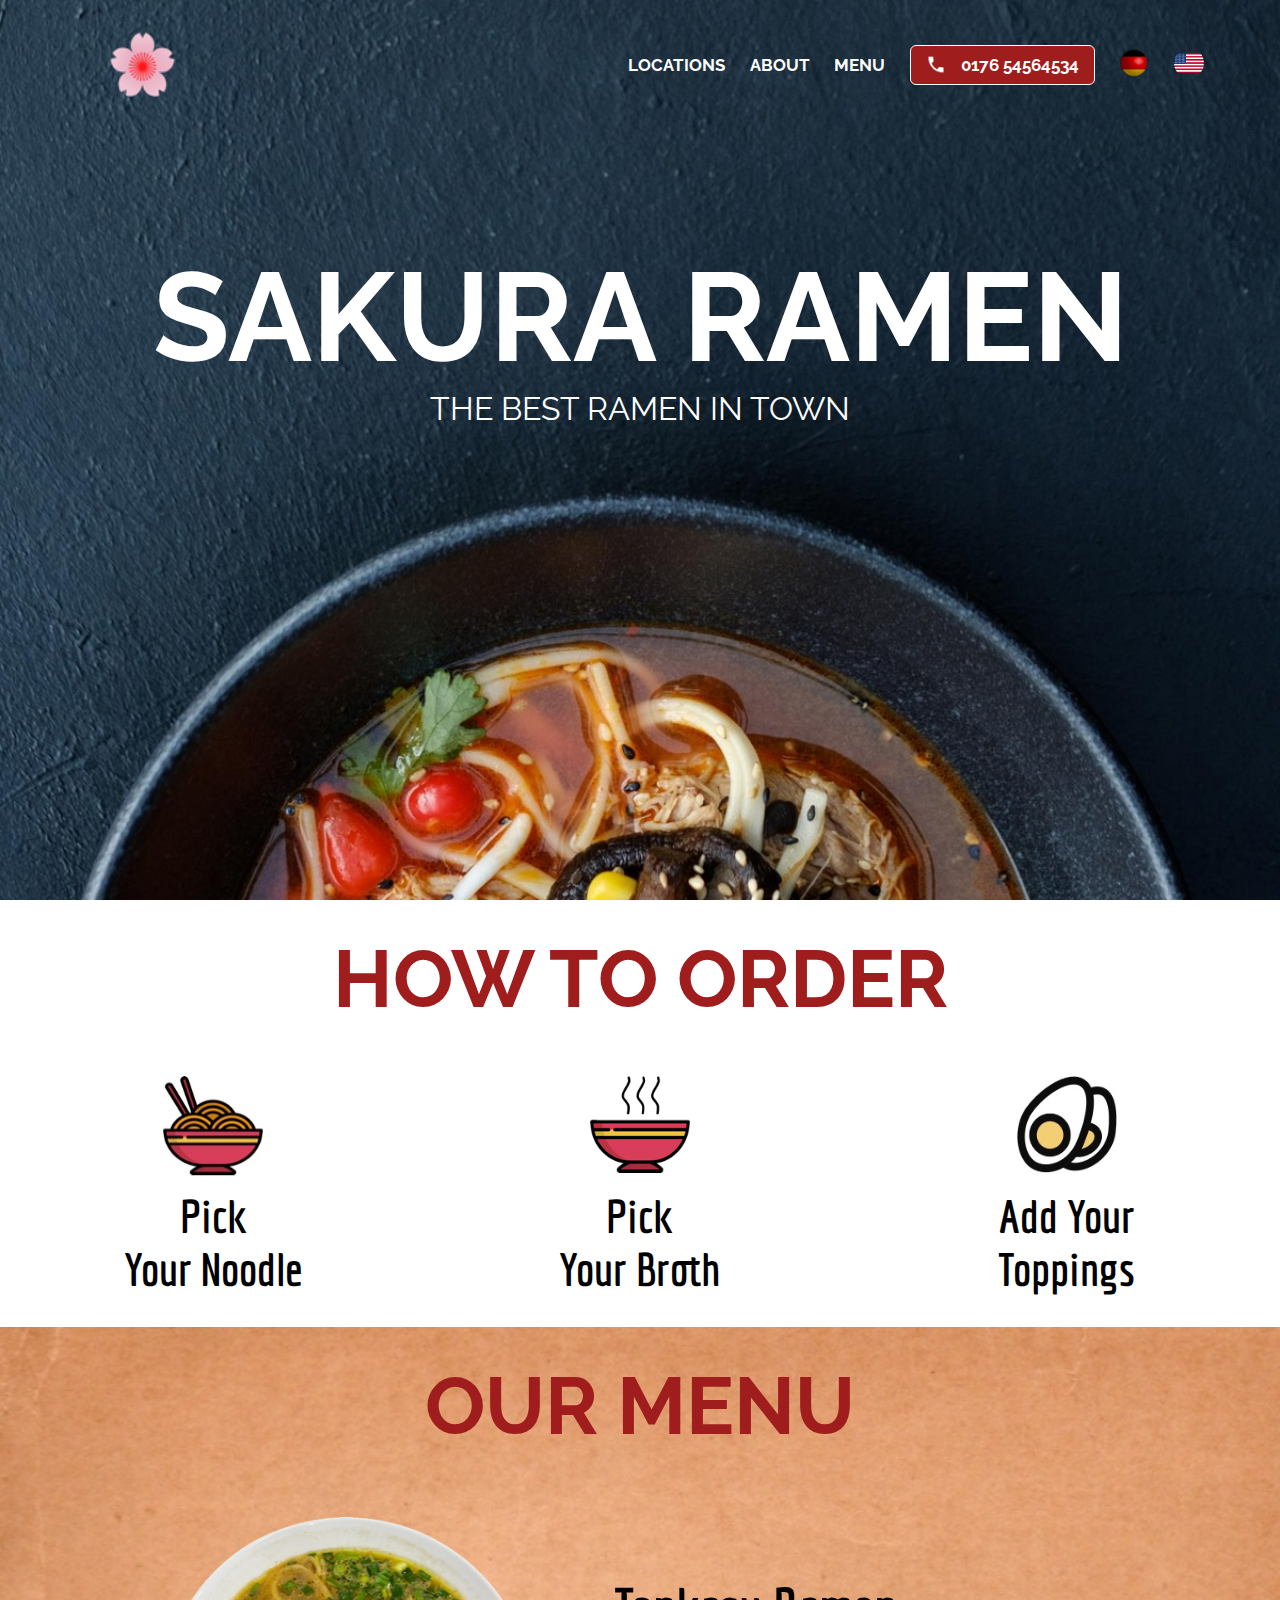
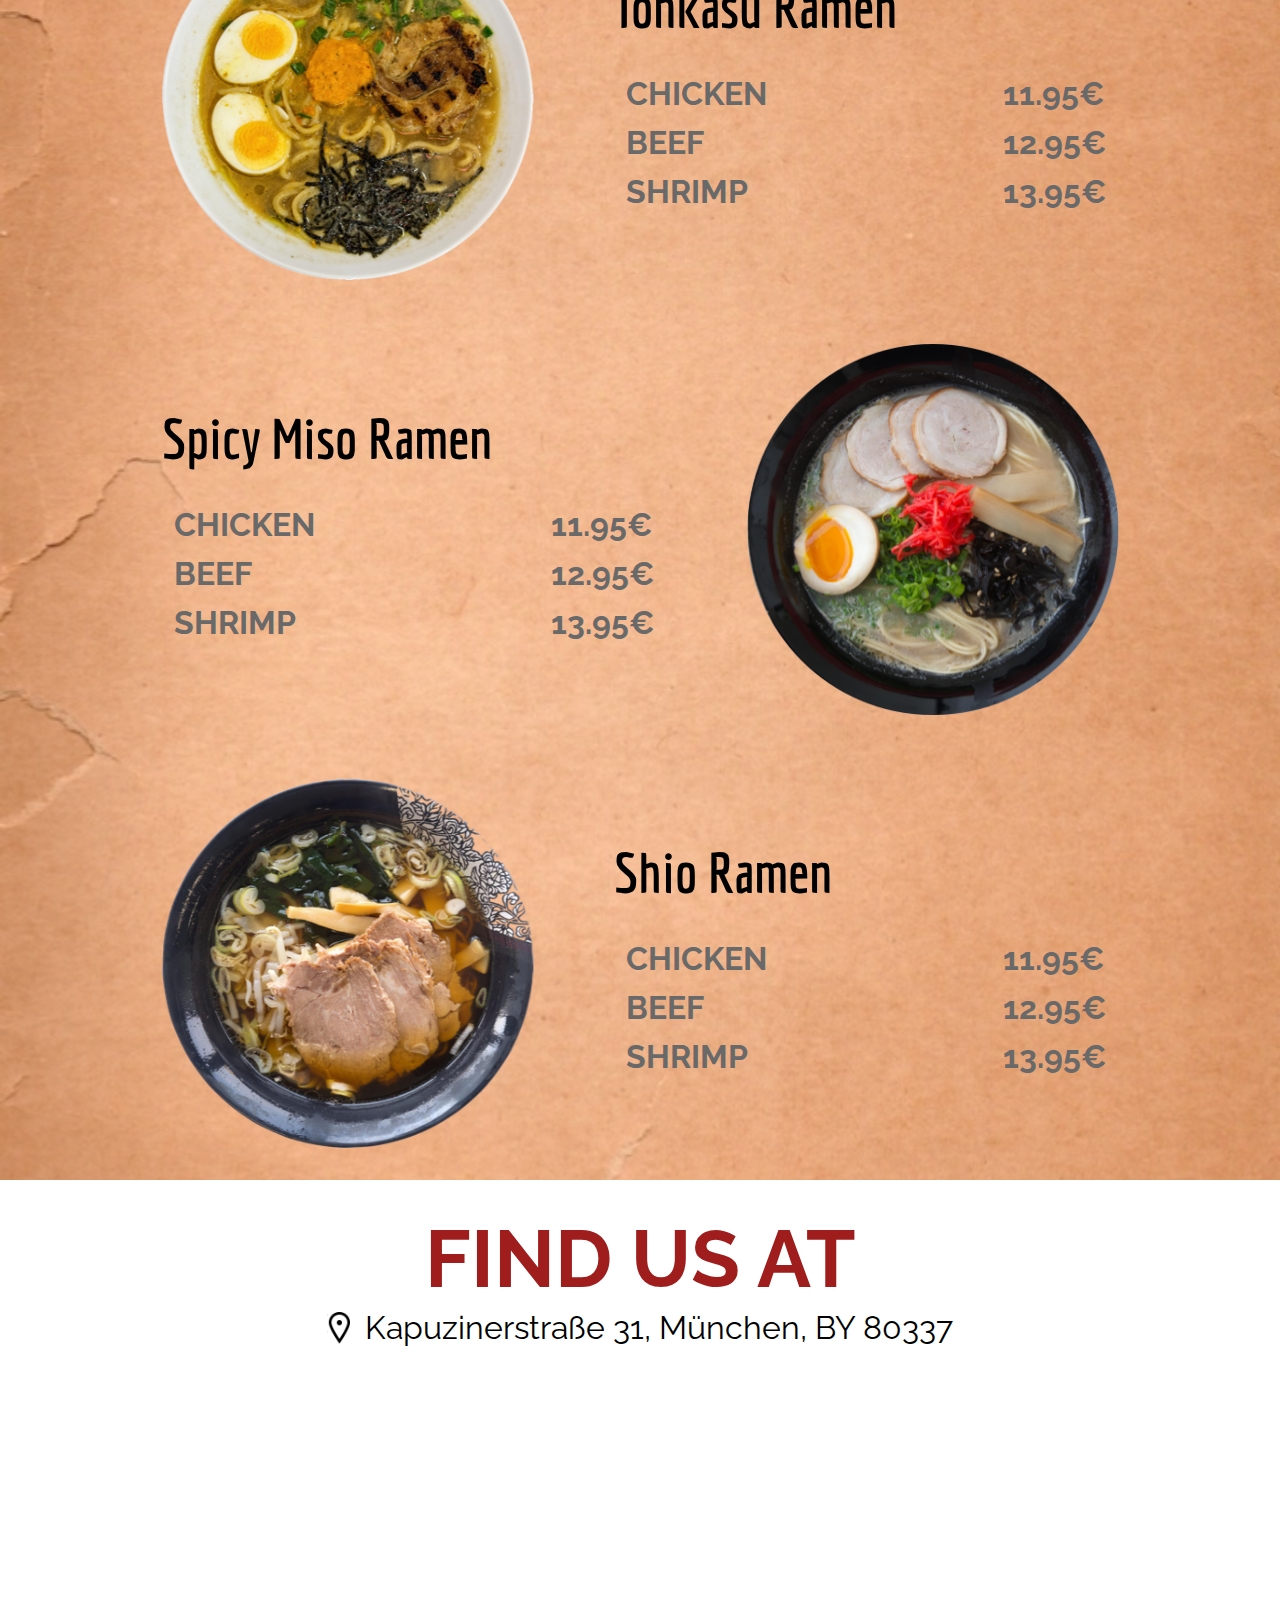
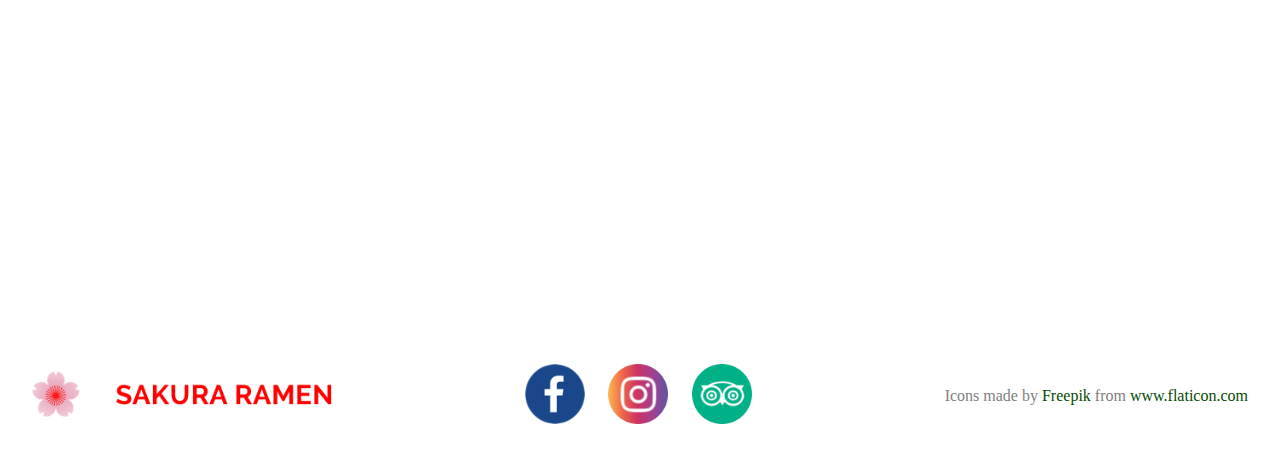
<file: index.html>
<!DOCTYPE html>
<html>
    <head>
        <title>✿ Sakura Ramen</title> 
        <meta http-equiv="Content-Type" content="text/html; charset=UTF-8">
        <meta name="viewport" content="width=device-width, initial-scale=1.0">
        <link rel="stylesheet" href="stylesheet.css"> 
        <!-- Font Raleway -->
        <link rel="preconnect" href="https://fonts.googleapis.com">
        <link rel="preconnect" href="https://fonts.gstatic.com" crossorigin>
        <link href="https://fonts.googleapis.com/css2?family=Playfair+Display:ital,wght@1,400;1,500;1,600;1,700;1,800;1,900&family=Raleway:ital,wght@0,100;0,200;0,300;0,400;0,500;0,600;0,700;0,800;0,900;1,100;1,200;1,300;1,400;1,500;1,600;1,700;1,800;1,900&display=swap" rel="stylesheet">
        <!-- Font economica -->
        <link rel="preconnect" href="https://fonts.googleapis.com">
        <link rel="preconnect" href="https://fonts.gstatic.com" crossorigin>
        <link href="https://fonts.googleapis.com/css2?family=Economica:ital,wght@0,400;0,700;1,400;1,700&family=Playfair+Display:ital,wght@1,400;1,500;1,600;1,700;1,800;1,900&family=Raleway:ital,wght@0,100;0,200;0,300;0,400;0,500;0,600;0,700;0,800;0,900;1,100;1,200;1,300;1,400;1,500;1,600;1,700;1,800;1,900&display=swap" rel="stylesheet">
        <link href="https://fonts.googleapis.com/css2?family=Lora&family=Merriweather:wght@300&family=Playfair+Display:ital@1&display=swap" rel="stylesheet">
        <script src="script.js"></script>
    </head>
    <body>
        <div class="body-div">
            <div class="header1">
                <!-- ##########  nav    -->
                <div class="nav flex">
                    <img class="nav_flower_pic" src="img/saku.png" alt="pinc_flower">
                    <div class="nav_items_right none font-family-raleway bold no-display flex">
                        <a class="hover_red" href="#locations" id="location">LOCATIONS</a>
                        <a class="hover_red" href="#about" id="aboute">ABOUT</a>
                        <a class="hover_red" href="#menu" id="menue">MENU</a>
                        <a class="red_phone_box flex" href="tel:017654564534" title="Telefonnummer">
                            <img src="img/phone.png" alt="telephone">
                                <span>0176 54564534</span>
                        </a>
                        <a class="translate none" href="#" onclick="toGerman()"><img src="img/German-Flag-Sphere.png"></a>
                        <a class="translate none" href="https://kevin-schumilo.developerakademie.net/SakuraRamen/index.html" ><img src="img/U.S.A.-Flag.png" alt=""></a> 
                    </div>
                </div>
                <div class="headline_area flex">
                    <h1 class="font-family-raleway bold">SAKURA RAMEN</h1>
                    <p class="font-family-raleway" id="headline-slogan">THE BEST RAMEN IN TOWN</p>
                </div>
            </div>
            <!-- HOW TO ORDER -->
            <div class="how_to_order">
                <h2 class="headline_how_to_order headline font-family-raleway bold flex" id="how-to-order">HOW TO ORDER</h2>
                <div class="orders flex">
                    <div class="order_item1_noodle flex">
                        <img class="order_item1_pic" src="img/bowl_icon.jpg" alt="pasta_bowl">
                        <div>  
                            <p id="pick-noodle1">Pick</p>
                            <p id="pick-noodle2">Your Noodle</p>
                        </div>  
                        <div class="orders-p-responsiv" id="pick-noodle-resp">Pick Your Noodle</div>
                    </div>
                    <div class="order_item2_broth  flex">
                        <img class="order_item2_pic" src="img/broth_icon.png" alt="bowl">
                        <p id="pick-broth1">Pick</p>
                        <p id="pick-broth2">Your Broth</p>
                        <div class="orders-p-responsiv" id="pick-broth-resp">Pick Your Broth</div>
                    </div>
                    <div class="order_item3_toppings  flex">
                        <img class="order_item3_pic" src="img/eggs_icon.jpg" alt="half_eggs">
                        <p id="add-toppings">Add Your Toppings</p>
                        <div class="orders-p-responsiv" id="add-toppings-resp">Add Your Toppings</div>
                    </div>
                </div>
            </div>
            <!-- OUR MENU -->
            <div class="our_menu" id="menu">
                <h2 class="headline_our_menu headline font-family-raleway bold flex" id="our-menu">OUR MENU</h2>
                <div class="menu_list flex">
                    <div class="menu_one_tonkasu flex">
                        <img src="img/r1.png" alt="eggs_soup">
                        <div class="item_descriptions item_one_description flex">
                            <p class="item_headline font-family-economica bold">Tonkasu Ramen</p>
                            <div class="table1 font-family-raleway bold">
                                <table>
                                    <tbody></tbody>
                                        <tr>
                                            <td class="name" id="chicken1">CHICKEN</td>
                                            <td class="td_2">11.95€</td>
                                        </tr>
                                        <tr>
                                            <td class="name" id="beef1">BEEF</td>
                                            <td class="td_2">12.95€</td>
                                        </tr>
                                        <tr>
                                            <td class="name" id="shrimp1">SHRIMP</td>
                                            <td class="td_2">13.95€</td>
                                        </tr>
                                    </tbody>
                                </table>
                            </div>
                        </div>
                    </div>
                    <div class="menu_two_spicy flex">
                        <img src="img/r2.png" alt="egg_soup">
                        <div class="item_descriptions item_two_description flex">
                            <p class="item_headline font-family-economica bold">Spicy Miso Ramen</p>
                            <div class="table2 font-family-raleway bold">
                                <table>
                                    <tbody>
                                        <tr>
                                            <td class="name" id="chicken2">CHICKEN</td>
                                            <td class="td_2">11.95€</td>
                                        </tr>
                                        <tr>
                                            <td class="name" id="beef2">BEEF</td>
                                            <td class="td_2">12.95€</td>
                                        </tr>
                                        <tr>
                                            <td class="name" id="shrimp2">SHRIMP</td>
                                            <td class="td_2">13.95€</td>
                                        </tr>
                                    </tbody>
                                </table>
                            </div>
                        </div>
                    </div>
                    <div class="menu_three_shio flex">
                        <img src="img/r3.png" alt="duck_soup">
                        <div class="item_descriptions item_three_description flex">
                            <p class="item_headline font-family-economica bold">Shio Ramen</p>
                            <div class="table3 font-family-raleway bold">
                                <table>
                                    <tbody>
                                        <tr>
                                            <td class="name" id="chicken3">CHICKEN</td>
                                            <td class="td_2">11.95€</td>
                                        </tr>
                                        <tr>
                                            <td class="name" id="beef3">BEEF</td>
                                            <td class="td_2">12.95€</td>
                                        </tr>
                                        <tr>
                                            <td class="name" id="shrimp3">SHRIMP</td>
                                            <td class="td_2">13.95€</td>
                                        </tr>
                                    </tbody>
                                </table>
                            </div>
                        </div>
                    </div>
                </div>
            </div>
            <!-- FIND US AT -->
            <div class="find_us_at flex" id="locations">
                <h2 class="headline_find_us_at headline font-family-raleway bold flex" id="find-us-at">FIND US AT</h2>
                <div class="find_us_at_adress flex">
                    <img class="adress_pic" src="img/LO.png">
                    <p class="font-family-raleway" id="adress">Kapuzinerstraße 31, München, BY 80337</p>
                </div>
            </div>
            <!-- MAPS -->
            <iframe class="gmaps_map" src="https://www.google.com/maps/embed?pb=!1m18!1m12!1m3!1d43128.920968700906!2d19.02082042882971!3d47.49853188384487!2m3!1f0!2f0!3f0!3m2!1i1024!2i768!4f13.1!3m3!1m2!1s0x4741dc6a0c8daa65%3A0xc95d7dba0601f2ec!2sSakura%20Ramen!5e0!3m2!1sde!2sde!4v1656599828323!5m2!1sde!2sde" allowfullscreen="" loading="lazy" referrerpolicy="no-referrer-when-downgrade"></iframe>
            <!-- FOOTER -->
            <div class="footer flex" id="about">
                <div class="left_foot_div flex">
                    <a href="#"><img class="left_foot_pic" src="img/saklogo.png" alt="Sakura Ramen Logo"></a>
                </div>
                <!-- attribution to freepik from flaticon.com -->
                <div class="right_foot_div flex">
                    <a href="https://de-de.facebook.com/login/?next=https%3A%2F%2Fde-de.facebook.com%2Fpages%2Fcategory%2FDiner%2FSakura-Ramen-168680669844703%2F"><img class="fb_icon" src="img/fb.png" alt="facebook emblem"></a>
                    <a href="https://www.instagram.com/accounts/login/?next=/sakuraramen/"><img class="ins_icon" src="img/ins.png" alt="instagram emblem"></a>
                    <a href="https://www.tripadvisor.de/Restaurant_Review-g274887-d13373327-Reviews-Sakura_Ramen-Budapest_Central_Hungary.html"><img class="tripad_icon" src="img/tripad.png" alt="tripadviser emblem"></a>
                </div>
                <div class="middle_foot_div" id="attribution">Icons made by <a href="https://www.flaticon.com/authors/freepik" title="Freepik">Freepik</a> from <a href="https://www.flaticon.com/" title="Flaticon">www.flaticon.com</a></div>
            </div>
        
            <!-- OVERLAY MENU -->
            <img onclick="showMenu()" class="menu-img" src="img/menu.png">
            <div id="side-menu" class="overlay-menu font-family-raleway bold flex">
                <a onclick="closeMenu()" class="hover_red" href="#menu" id="menue">MENU</a>
                <a onclick="closeMenu()" class="hover_red" href="#about" id="aboute">ABOUT</a>
                <a onclick="closeMenu()" class="hover_red" href="#locations" id="location">LOCATIONS</a>
                <div class="translate-div overlay-item4">
                    <a onclick="toGerman();closeMenu()" class="translate german"><img src="img/German-Flag-Sphere.png"></a>
                    <a onclick="closeMenu()" class="translate" href="https://kevin-schumilo.developerakademie.net/SakuraRamen/index.html" ><img src="img/U.S.A.-Flag.png" alt=""></a>
                </div>
                <a class="red_phone_box flex" href="tel:017654564534" title="Telefonnummer">
                    <img src="img/phone.png" alt="telephone">
                        <span>0176 54564534</span>
                </a>
                <div onclick="closeMenu()" class="close">X</div> 
            </div>
        </div>
    </body>
</html>
</file>
<file: stylesheet.css>
/* fonts: economica and raleway

    font-family: 'Economica', sans-serif;
    font-family: 'Playfair Display', serif;
    font-family: 'Raleway', sans-serif; */

*, *:before, *:after {
    -webkit-box-sizing: border-box;
    -moz-box-sizing: border-box;
    box-sizing: border-box;
    margin:0;
    padding: 0;
}

html {
    scroll-behavior: smooth;
}

.font-family-raleway {
    font-family: 'Raleway', sans-serif;
}

.font-family-economica {
    font-family: 'Economica', sans-serif;
}

.bold {
    font-weight: bold;
}

.flex {
    display: flex;
}

.body-div {
    position: relative;
    overflow-x: hidden;
}

/* ########### header 1 ######################### */
.header1 {
    /* outline: 3px solid green; */
    background-image: url(img/bgr1.jpg);
    height: 100vh ;
    background-size: cover;
    background-repeat: no-repeat;
    background-position:  bottom;
    padding-top: 32px;
}
/*##########  nav   */
.nav {
    /* justify-content: space-between; */
    padding: 0 64px 0 110px;
    justify-content: space-between;
    color: white;
}

.nav_flower_pic {
    width: 65px;
    height: 65px;
}

.nav_items_right{
    align-items: center;
    justify-content: space-around;
    width: 600px;
}

.nav_items_right a, .overlay-menu a {
    color: white;
    text-decoration: none;
    font-size: 17px;
    margin: 0;
}

.nav_items_right .hover_red:hover, .overlay-menu .hover_red:hover {
    color: rgb(160, 29, 29);
}



.red_phone_box {
    justify-content: space-evenly;
    align-items: center;
    border: 1px solid white;
    border-radius: 6px;
    color: white;
    background-color: rgb(160, 29, 29);
    margin: 0;
    padding: 0;
    height: 40px;
    width: 185px;
}

.red_phone_box:hover  {
    cursor: pointer;
    background-color: rgb(166, 59, 59);
}

.red_phone_box span:hover {
    color: white;
}

.red_phone_box img {
    width: 11%;
    /* margin-right: 5px; */
}

.translate img {
    width: 30px;
    border-radius: 15px;
}

.german {
    z-index: 1;
}

.headline_area {
    flex-direction: column;
    align-items: center;
    justify-content: center;
    height: 55%;
}

.footer + .menu-img  {
    width: 2rem;
    cursor: pointer;
}

.menu-img {
    display: none;
    z-index: 1;
}

.overlay-menu {
    display: none;
    flex-direction: column;
    align-items: center;
    position: absolute;
    width: 220px;
    height: 100vh;
    right: 0;
    top: 0;
    border-left: 2px solid black;
    background-color: rgb(51, 50, 50);
    transform: translateX(220px);
    transition: all 225ms ease-in-out;
    z-index: 2;
}

.show-overlay-menu {
    transform: translateX(0px);
}

.overlay-menu a, .overlay-item4 {
    margin-top: 16px;
}

.close {
    font-size: 32px;
    margin-top: 64px;
    cursor: pointer;
    color: rgb(111, 110, 110);
}

.headline_area h1 {
    font-size: 7.8rem;
    color: white;
    margin:0;
}

.headline_area p {
    color: white;
    font-size: 32px;
    margin: 0;
}

/* ########## header2 HOW TO ORDER */
.how_to_order {
    padding: 32px 0 32px 0;
}

.headline_how_to_order {
    font-size: 5rem;
    color: rgb(160, 29, 29);
    margin:0;
    justify-content: center;
}

.orders {
    justify-content: space-around;
    margin-top: 50px;
    /* border: 1px solid black; */
}

.orders p {
    padding: 0px;
    text-align: center;
    font-family: 'Economica', sans-serif;
    font-weight: bold;
    font-size: 46px;
    margin:0;
}

.orders-p-responsiv {
    display: none;
}

.order_item1_noodle, .order_item2_broth, .order_item3_toppings {
    width: 13rem;
    padding: 0;

    flex-direction: column;
    justify-content: space-between;
    align-items:  center;
}

.order_item2_pic, .order_item3_pic {
    padding: 0;
    margin-bottom: 16px;
    /* width: 51%; */
    width: 100px;
    height: 97px;
    /* width:  7vw;
    height: 9vw; */
}

.order_item1_pic{
    padding: 0;
    width:  100px;
    height: 100px;
}

/* ########## header3 OUR MENU */
.our_menu {
    padding: 32px 80px;
    background-image: url("img/background.jpg");
    background-size: cover;
    background-repeat: no-repeat;
}

.headline_our_menu  {
    margin:0;
    color: rgb(160, 29, 29);
    font-size: 5rem;
    justify-content: center;
}

.menu_list {
    flex-direction: column;
    align-items: center;
}

.menu_one_tonkasu, .menu_two_spicy, .menu_three_shio {
    margin-top: 64px;
    justify-content: space-between;
}

.menu_two_spicy {
    flex-direction: row-reverse;
}

.our_menu img {
    width: 372px;
}

.item_descriptions  {
    flex-direction: column;
    justify-content: center;
}

.item_headline {
    margin: 0;
}

.item_descriptions p {
    font-size: 56px;
}

.item_one_description, .item_three_description {
    margin-left: 80px;
}

.item_two_description {
    margin-right: 80px;
}

.our_menu table {
    margin-top: 24px; /* Abstand Tabelle vs Überschrift */
    font-size: 32px;
    color: rgb(105, 105, 105);
    border-spacing: 12px;
}

tr td:nth-child(1) {
    padding-right: 7em;
}

/* ########## header4 FIND US AT */
.find_us_at {
    flex-direction: column;
    align-items: center;
    justify-content: center;
    gap: 3px;
    padding: 32px 0;
}

.headline_find_us_at {
    color: rgb(160, 29, 29);
    font-size: 5rem;
    /* border: 1px solid black; */
    align-items: center;
    margin: 0;
}

.find_us_at_adress {
    justify-content: center;
    align-items: center;
    width: 41rem;
}

.adress_pic {
    height: 32px;
    margin-right: 15px;
}

.find_us_at_adress p {
    font-size: 2rem;
    margin: 0;
}

/* ########## header5 MAPS */
.gmaps_map {
    width: 100%;
    height: 550px;
    border: 0;
}

/* ########## header6 FOOTER */
.footer {
    padding: 32px;
    justify-content: space-between;
    align-items: center;
}

.left_foot_div {
    justify-content: center;
    align-items: center;
}

.left_foot_div img {
    width: 300px;
}

.middle_foot_div {
    font-size: 16px;
    color: gray;
    flex-wrap: wrap;
}

.middle_foot_div a {
    text-decoration: none;
    color: rgb(3, 76, 3);
}

.middle_foot_div a:hover {
    color: rgb(74,210,149);
}

.right_foot_div {
    width: 250px;
    justify-content: space-around;
    align-items: center;
}

.fb_icon, .ins_icon, .tripad_icon {
    width: 60px;
}

/* ############# RESPONSIVE #################### */

@media screen and (max-width: 1001px) {

    .headline_area {
        height: 40%;
    }

    .headline_area h1 {
        font-size: 5rem;
    }

    .headline_area p {
        font-size: 1.5rem;
    }

    .our_menu img {
        width: 250px;
    }

    .our_menu table {
        margin-top: 8px;
        font-size: 24px;
    }

    .left_foot_div img {
        width: 215px;
    }

    .footer {
        padding: 32px;
        justify-content: space-evenly;
        align-items: center;
        flex-wrap: wrap;
    }

    .gmaps_map {
        height: 400px;
    }
}
/* ########## max-width: 800px ############################# */
@media screen and (max-width: 800px) {

    .overlay-menu {
        display: flex;
    }

    .nav {
        padding: 0 32px;
        justify-content: center;
    }

    .nav_items_right {
        justify-content: space-between;
        width: 260px;
    }

    .none  {
        display: none;
    }

    .menu-img {
        display: block;
        position: absolute;
        top: 32px;
        right: 32px;
    }

    .headline_area {
        height: 50%;
    }

    .headline_area h1 {
        font-size: 4rem;
    }

    .how_to_order {
        padding: 32px;
    }

    .headline_how_to_order {
        font-size: 4rem;
    }

    .orders {
        flex-direction: column;
        align-items: center;
        margin-top: 72px;
    }

    .orders p {
        display: none;
    }

    .orders-p-responsiv {
        font-family: 'Economica', sans-serif;
        font-weight: bold;
        font-size: 46px;
        display: inline;
        align-self: center;
    }

    .order_item1_noodle, .order_item2_broth, .order_item3_toppings {
        flex-direction: row;
        width: 32rem;
    }

    .order_item2_broth, .order_item3_toppings {
        margin-top: 40px;
    }

    .our_menu {
        padding: 32px;
    }
    .headline_our_menu {
        font-size: 4rem;
    }

    .our_menu img {
        display: none;
    }

    .our_menu table {
        margin-top: 24px; /* Abstand Tabelle vs Überschrift */
        font-size: 32px;
        color: rgb(105, 105, 105);
        border-spacing: 12px;

    }

    .item_one_description, .item_three_description {
        margin-left: auto;
    }

    .item_two_description {
        margin-right: auto;
    }

    .menu_one_tonkasu, .menu_two_spicy, .menu_three_shio {
        background-repeat: no-repeat;
        background-size: 170px;
        background-position: center bottom;

    }

    .menu_one_tonkasu {
        background-image: url('img/r1.png');
        background-color: rgba(0, 0, 0, 0.073);
    }

    .menu_two_spicy {
        background-image: url('img/r2.png');
        background-color: rgba(0, 0, 0, 0.073)
    }

    .menu_three_shio {
        background-image: url('img/r3.png');
        background-color: rgba(0, 0, 0, 0.073)
    }

    .headline_find_us_at {
        font-size: 4rem;
    }

    .find_us_at_adress {
        width: 36rem;
    }

    .find_us_at_adress p {
        font-size: 28px;
    }

    .footer {
        padding: 32px;
        flex-direction: column;
        align-items: center;
    }

    .left_foot_div, .middle_foot_div, .right_foot_div {
        margin-top: 8px;
        margin-bottom: 8px;
    }
}
/* ########## max-width: 600px ############################# */
@media screen and (max-width: 600px) {
    
    .headline_area {
        height: 40%;
    }

    .headline_area h1 {
        font-size: 40px;
    }

    .headline_area p {
        font-size: 1rem;
    }

    .how_to_order {
        padding: 16px 16px 8px 16px;
    }

    .headline_how_to_order {
        font-size: 2rem;
    }

    .orders {
        margin-top: 16px;
    }

    .orders-p-responsiv {
        font-size: 25px; 
    }

    .order_item1_noodle, .order_item2_broth, .order_item3_toppings {
        width: 18rem;
    }

    .order_item2_broth, .order_item3_toppings {
        margin-top: 16px;
    }

    .order_item1_pic {
        width: 55px;
        height: 55px;
    }

    .order_item2_pic, .order_item3_pic {
        width: 55px;
        height: 52px;
    }

    .our_menu {
        padding: 16px;
    }

    .headline_our_menu {
        font-size: 2rem;
    }

    .our_menu table {
        margin-top: 2px; /* Abstand Tabelle vs Überschrift */
        font-size: 20px;
        border-spacing: 8px;
    }

    .menu_one_tonkasu, .menu_two_spicy, .menu_three_shio {
        background-size: 100px;
        margin-top: 16px;
    }

    .item_descriptions p {
        font-size: 28px;
        text-align: center;
    }

    .find_us_at {
        padding: 16px;
    }

    .headline_find_us_at {
        font-size: 2rem;
    }

    .find_us_at_adress {
        width: 20rem;
    }

    .adress_pic {
        height: 16px;
        margin-right: 8px;
    }

    .find_us_at_adress p {
        font-size: 14px;
    }

    .gmaps_map {
        width: 100%;
    }

    .footer {
        padding: 16px;
    }

    .left_foot_div, .middle_foot_div, .right_foot_div {
        margin-top: 4px;
        margin-bottom: 4px;
        justify-content: space-around;
        text-align: center;
    }

    .middle_foot_div {
        font-size: 8px;
    }

    .fb_icon, .ins_icon, .tripad_icon {
        width: 42px;
    }
}

@media screen and (max-width: 410px) {
    .nav_items_right {
        margin-top: 32px;
        width: 260px;
    }

    .nav {
        flex-direction: column;
        justify-content: space-around;
        align-items: center;
    }
}
</file>
